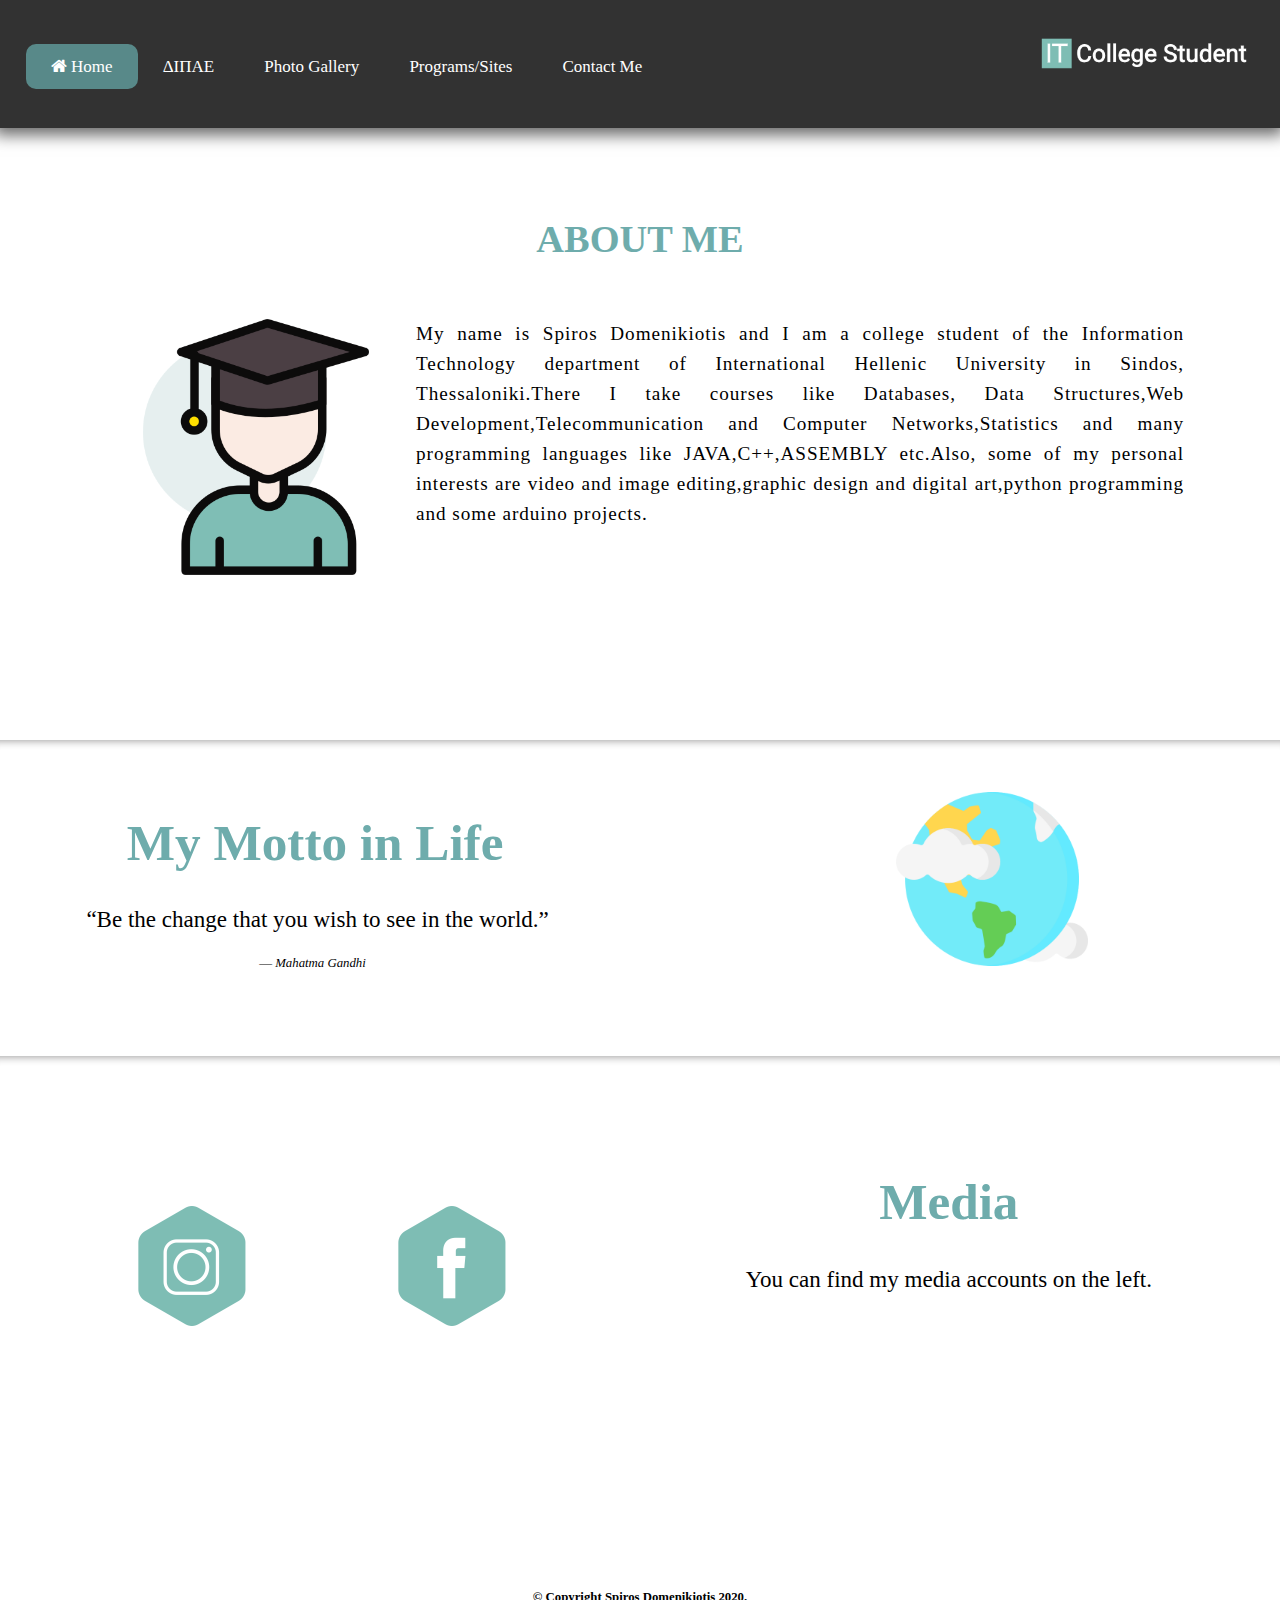
<file: index.html>
<!DOCTYPE html>
<html lang="en" dir="ltr">

<head>
  <meta charset="utf-8">
  <meta name="viewport" content="width=device-width, initial-scale=1.0">
  <title>Personal Site</title>
  <link rel="stylesheet" href="css/Style.css">
  <link rel="icon" href="Images++/SiteFavicon.ico">
  <link rel="stylesheet" href="https://cdnjs.cloudflare.com/ajax/libs/font-awesome/4.7.0/css/font-awesome.min.css">
  <script src="js/functions.js"></script>
</head>

<body>
  <!-- THIS IS THE NAVIGATION BAR -->
  <div class="NavigationBar" id="MyNavBar">
    <img src="Images++/HeaderPhoto.png" alt="Header Logo">
      <a href="index.html" class="active"><i class="fa fa-home" ></i> Home</a>
      <a href="page2.html">ΔΙΠΑΕ</a>
      <a href="page3.html">Photo Gallery</a>
      <a href="page4.html">Programs/Sites</a>
      <a href="ContactMe.html">Contact Me</a>
      <a href="javascript:void(0);" class="icon" onclick="myFunction()"><i class="fa fa-bars"></i> </a>
  </div>



  <!-- THIS IS THE FIRST TEXT PART OF THE HOME PAGE -->
  <div class="Body-Text1">
    <h1>ABOUT ME</h1>
    <img src="Images++/ProfilePhoto.png" alt="ProfilePhoto">
    <p>My name is Spiros Domenikiotis and I am a college student of the Information Technology department of International Hellenic
      University in Sindos, Thessaloniki.There I take courses like Databases, Data Structures,Web Development,Telecommunication and
      Computer Networks,Statistics and many programming languages like JAVA,C++,ASSEMBLY etc.Also, some of my personal interests are
      video and image editing,graphic design and digital art,python programming and some arduino projects.</p>
  </div>

  <!-- THIS IS THE SECOND TEXT PART OF THE HOME PAGE -->
  <div class="Body-Text2">
    <hr>
    <img src="Images++/earth.png" alt="EarthPhoto">
    <div class="BT2-p">
      <h1> My Motto in Life </h1>
      <p>“Be the change that you wish to see in the world.”</p>
      <p id="Italic-P"> ― Mahatma Gandhi </p>
    </div>
  </div>

  <!-- THIS IS THE FOOTER OF THE HOME PAGE -->
  <div class="Footer">
    <hr>
    <div class="Footer-Text">
      <h1>Media</h1>
      <p>You can find my media accounts on the left.</p>
    </div>
    <a href="https://www.instagram.com/spirosdomen/?hl=en" target="_blank"><img src="Images++/instagram.png"></a>
    <a href="https://www.facebook.com/spiros.domenikiotis" target="_blank"><img src="Images++/facebook.png"></a>
    <h4>© Copyright Spiros Domenikiotis 2020.</h4>
  </div>



</body>

</html>
</body>

</html>
</file>
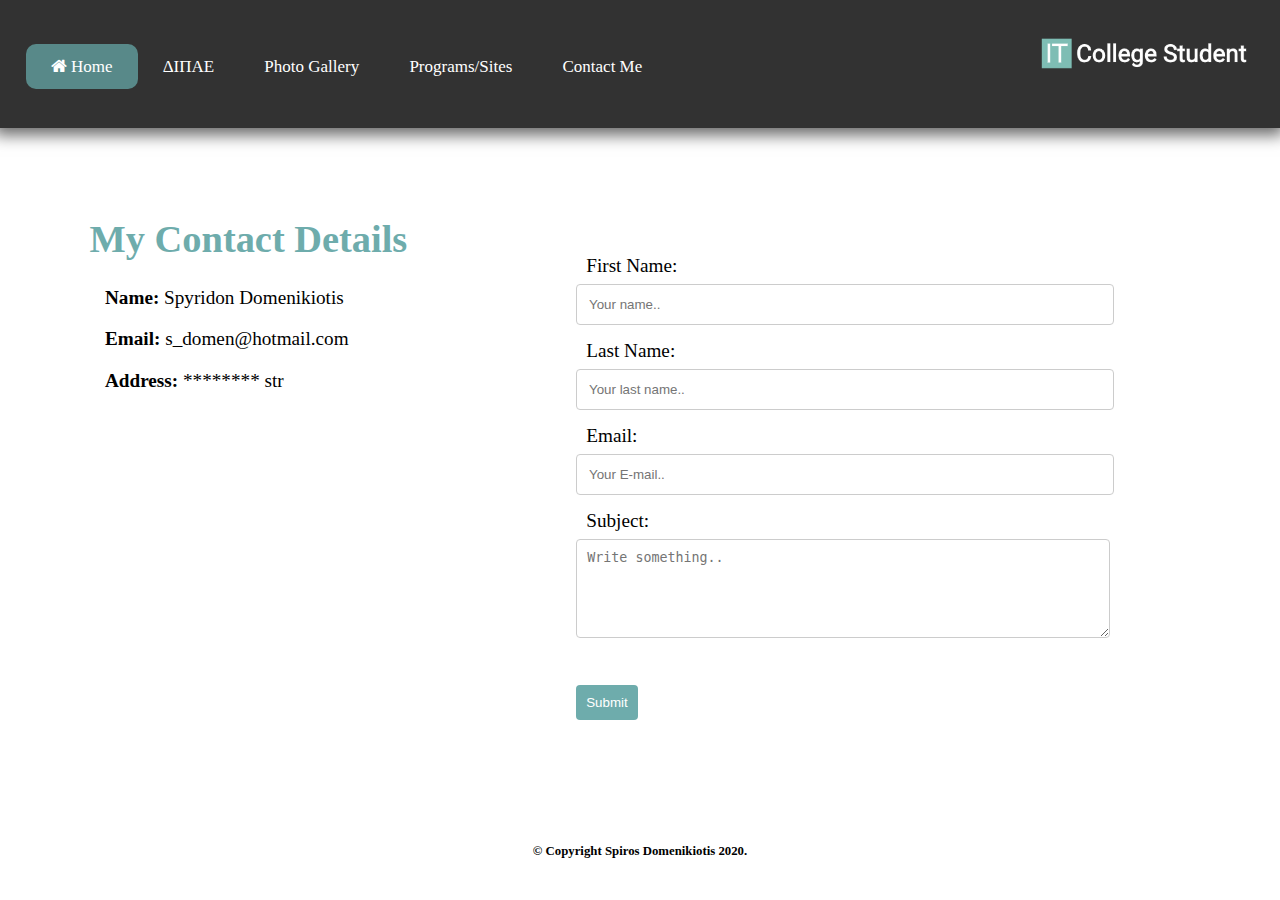
<file: ContactMe.html>
<!DOCTYPE html>
<html lang="en" dir="ltr">

<head>
  <meta charset="utf-8">
  <meta name="viewport" content="width=device-width, initial-scale=1.0">
  <title>Personal Site</title>
  <link rel="stylesheet" href="css/Style.css">
  <link rel="icon" href="Images++/SiteFavicon.ico">
  <link rel="stylesheet" href="https://cdnjs.cloudflare.com/ajax/libs/font-awesome/4.7.0/css/font-awesome.min.css">
  <script src="js/functions.js"></script>
</head>

<body>
  <!-- THIS IS THE NAVIGATION BAR -->
  <div class="NavigationBar" id="MyNavBar">
    <img src="Images++/HeaderPhoto.png" alt="Header Logo">
    <a href="index.html" class="active"><i class="fa fa-home" ></i> Home</a>
    <a href="page2.html">ΔΙΠΑΕ</a>
    <a href="page3.html">Photo Gallery</a>
    <a href="page4.html">Programs/Sites</a>
    <a href="ContactMe.html">Contact Me</a>
    <a href="javascript:void(0);" class="icon" onclick="myFunction()"><i class="fa fa-bars"></i> </a>
  </div>

  <div class="Contact-Details">
    <h1>My Contact Details</h1>
    <p><strong>Name:</strong> Spyridon Domenikiotis</p>
    <p><strong>Email:</strong> s_domen@hotmail.com</p>
    <p id="C-p2"><strong>Address:</strong> ******** str </p>
  </div>

  <div class="Email">
    <form action="mailto:s_domen@hotmail.com" method="post" enctype="text/plain">
    <label for="fname">First Name:</label>
    <input type="text" id="fname" name="firstname" placeholder="Your name..">

    <label for="lname">Last Name:</label>
    <input type="text" id="lname" name="lastname" placeholder="Your last name..">

    <label for="email">Email:</label>
    <input type="text" id="email" name="E-mail" placeholder="Your E-mail..">

    <label for="subject">Subject:</label>
    <textarea id="subject" name="subject" placeholder="Write something.."></textarea>

    <input id="submit" type="submit" value="Submit">
    </form>
  </div>

  <h4 id="Copyright">© Copyright Spiros Domenikiotis 2020.</h4>

</body>

</html>
</file>
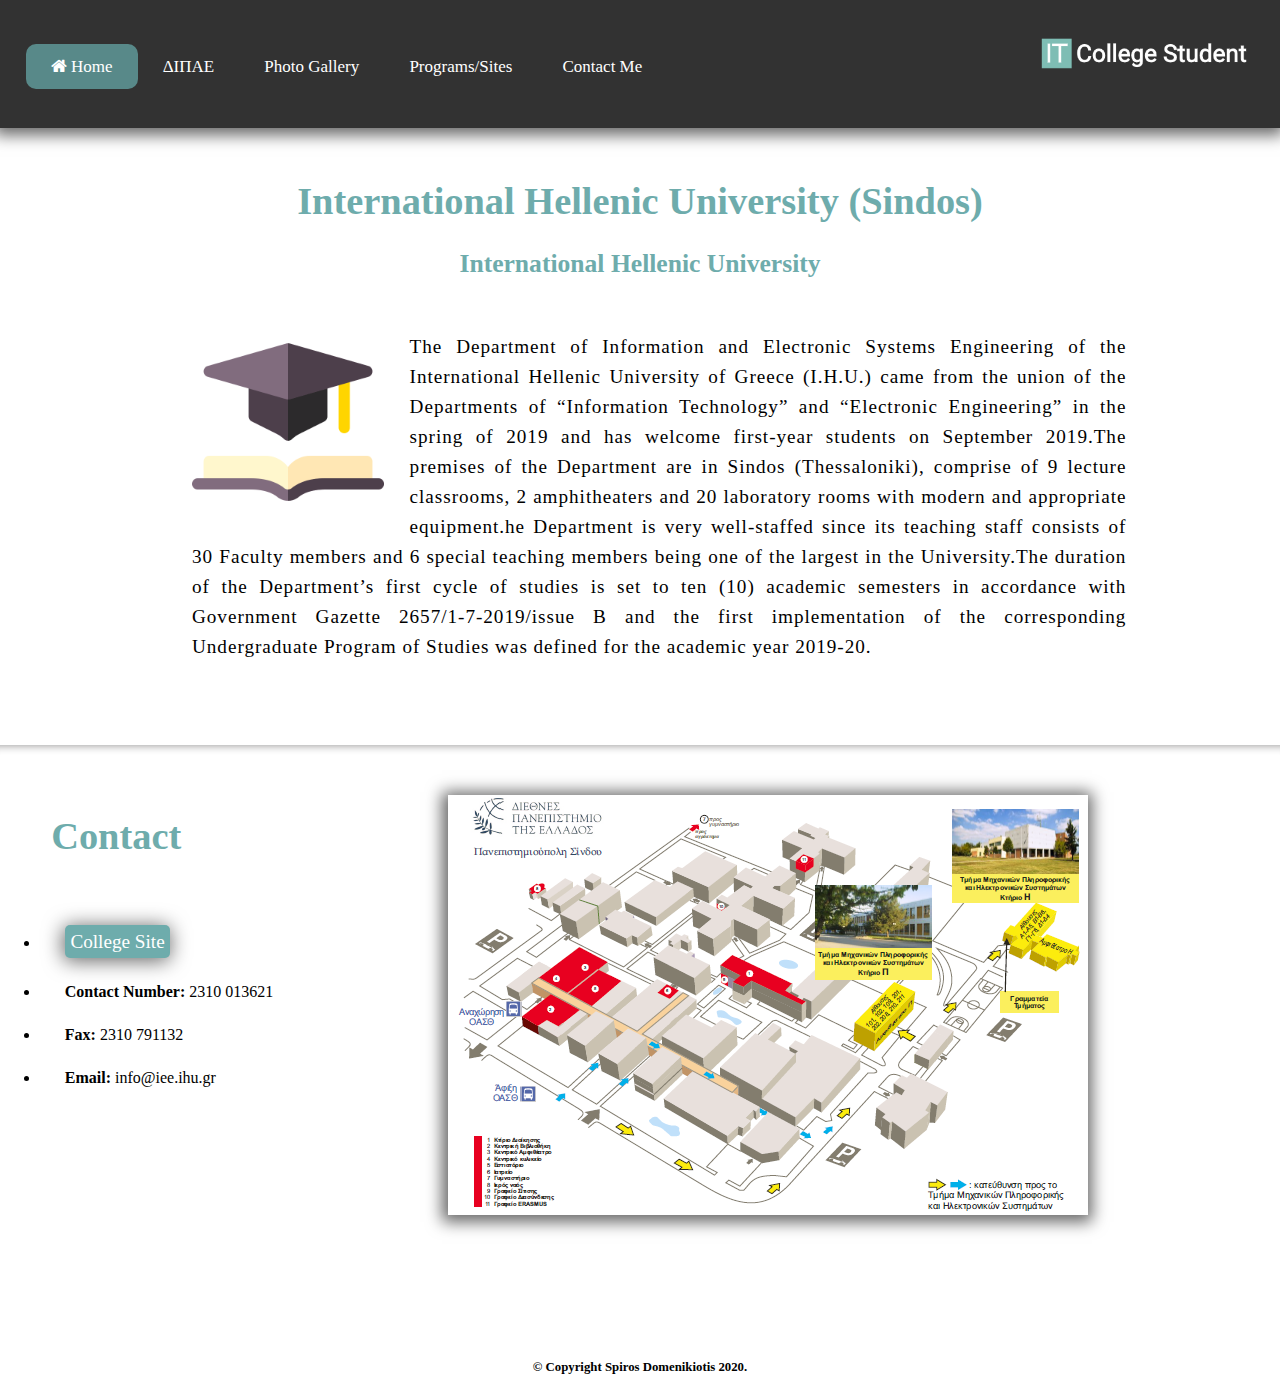
<file: Page2.html>
<!DOCTYPE html>
<html lang="en" dir="ltr">

<head>
  <meta charset="utf-8">
  <meta name="viewport" content="width=device-width, initial-scale=1.0">
  <title>Personal Site</title>
  <link rel="stylesheet" href="css/Style.css">
  <link rel="icon" href="Images++/SiteFavicon.ico">
  <link rel="stylesheet" href="https://cdnjs.cloudflare.com/ajax/libs/font-awesome/4.7.0/css/font-awesome.min.css">
  <script src="js/functions.js"></script>
</head>

<body>
  <!-- THIS IS THE NAVIGATION BAR -->
  <div class="NavigationBar" id="MyNavBar">
    <img src="Images++/HeaderPhoto.png" alt="Header Logo">
    <a href="index.html" class="active"><i class="fa fa-home" ></i> Home</a>
    <a href="page2.html">ΔΙΠΑΕ</a>
    <a href="page3.html">Photo Gallery</a>
    <a href="page4.html">Programs/Sites</a>
    <a href="ContactMe.html">Contact Me</a>
    <a href="javascript:void(0);" class="icon" onclick="myFunction()"><i class="fa fa-bars"></i> </a>
  </div>

  <!-- THIS IS THE INFORMATION DIV OF THE COLLEGE PAGE -->
  <div class="College">
    <h1> International Hellenic University (Sindos)</h1>
    <h2>International Hellenic University</h2>
    <img src="Images++/CollegePhoto.png" alt="College Photo">
    <p>The Department of Information and Electronic Systems Engineering of the International Hellenic University of Greece (I.H.U.) came from the union
      of the Departments of “Information Technology” and “Electronic Engineering” in the spring of 2019 and has welcome first-year students on
      September 2019.The premises of the Department are in Sindos (Thessaloniki), comprise of 9 lecture classrooms, 2 amphitheaters and 20 laboratory
      rooms with modern and appropriate equipment.he Department is very well-staffed since its teaching staff consists of 30 Faculty members and 6 special
      teaching members being one of the largest in the University.The duration of the Department’s first cycle of studies is set to ten (10) academic
      semesters in accordance with Government Gazette 2657/1-7-2019/issue B and the first implementation of the corresponding Undergraduate Program of
      Studies was defined for the academic year 2019-20.</p>
    <hr>
  </div>

  <div class="Contact-College">
    <img src="Images++/CollegeLocation.png" alt="College Location Photo">
    <h1>Contact</h1>
    <ul>
      <li><a class="college-link" href="https://www.iee.ihu.gr/en/about/" target="_blank">College Site</a></li>
      <li><strong>Contact Number:</strong> 2310 013621</li>
      <li><strong>Fax:</strong> 2310 791132</li>
      <li><strong>Email:</strong> info@iee.ihu.gr</li>
    </ul>
    <h4>© Copyright Spiros Domenikiotis 2020.</h4>
  </div>

</body>

</html>
</file>
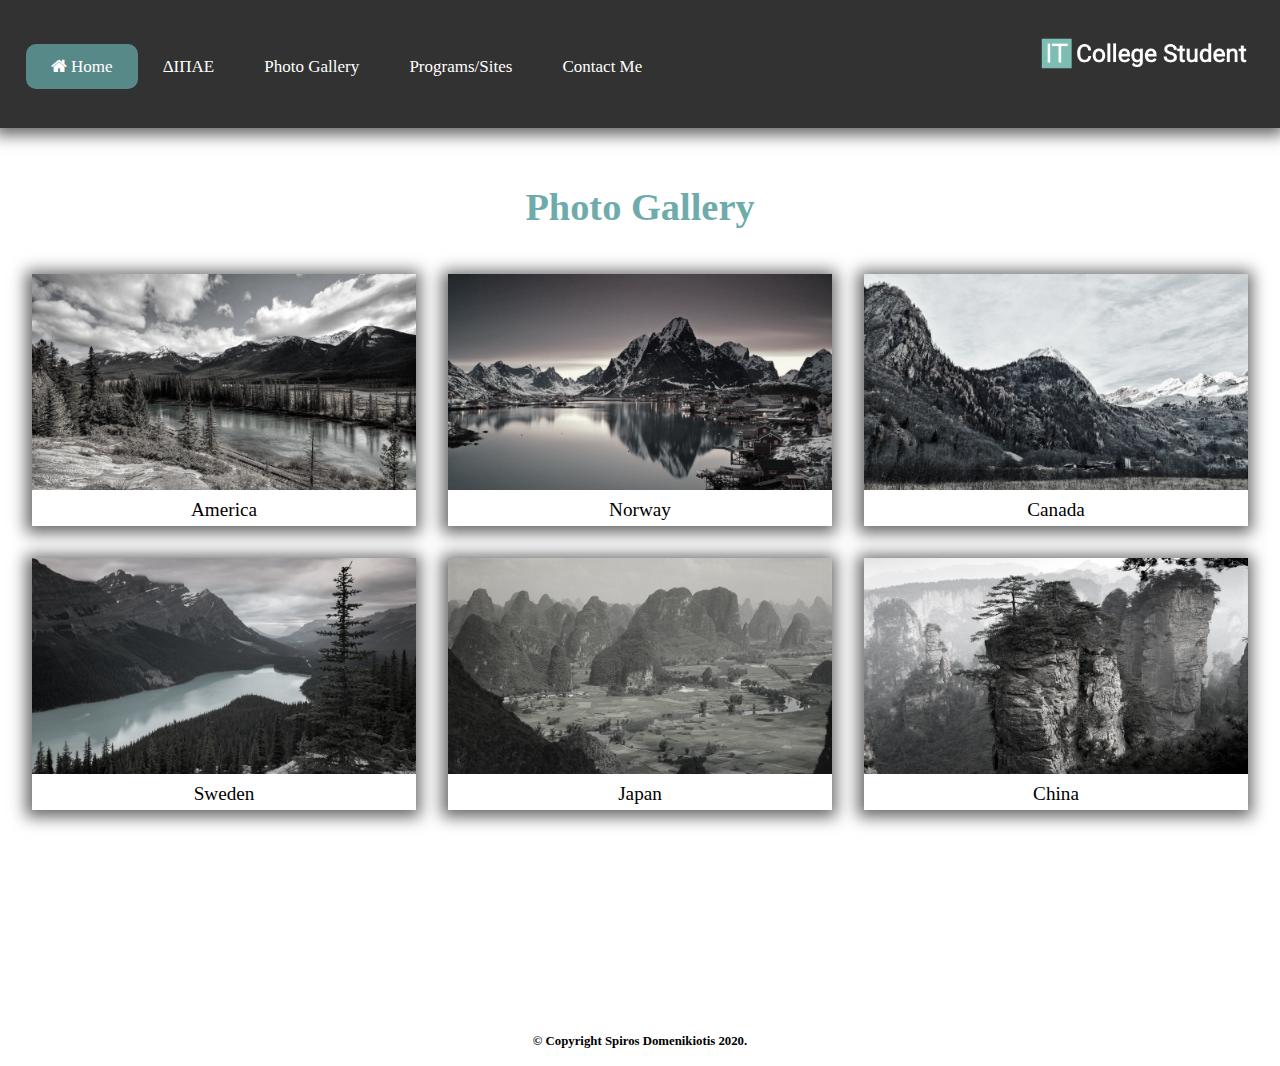
<file: Page3.html>
<!DOCTYPE html>
<html lang="en" dir="ltr">

<head>
  <meta charset="utf-8">
  <meta name="viewport" content="width=device-width, initial-scale=1.0">
  <title>Personal Site</title>
  <link rel="stylesheet" href="css/Style.css">
  <link rel="icon" href="Images++/SiteFavicon.ico">
  <link rel="stylesheet" href="https://cdnjs.cloudflare.com/ajax/libs/font-awesome/4.7.0/css/font-awesome.min.css">
  <script src="js/functions.js"></script>
</head>

<body>
  <!-- THIS IS THE NAVIGATION BAR -->
  <div class="NavigationBar" id="MyNavBar">
    <img src="Images++/HeaderPhoto.png" alt="Header Logo">
    <a href="index.html" class="active"><i class="fa fa-home" ></i> Home</a>
    <a href="page2.html">ΔΙΠΑΕ</a>
    <a href="page3.html">Photo Gallery</a>
    <a href="page4.html">Programs/Sites</a>
    <a href="ContactMe.html">Contact Me</a>
    <a href="javascript:void(0);" class="icon" onclick="myFunction()"><i class="fa fa-bars"></i> </a>
  </div>

  <div class="Photo-Gallery">
    <h1>Photo Gallery</h1>
    <div class="gallery">
      <a target="_blank" href="Images++/pic1.jpg">
        <img src="Images++/pic1.jpg" alt="Cinque Terre">
      </a>
      <div class="desc">America</div>
    </div>

    <div class="gallery">
      <a target="_blank" href="Images++/pic2.jpg">
        <img src="Images++/pic2.jpg" alt="Forest">
      </a>
      <div class="desc">Norway</div>
    </div>

    <div class="gallery">
      <a target="_blank" href="Images++/pic3.jpg">
        <img src="Images++/pic3.jpg" alt="Northern Lights">
      </a>
      <div class="desc">Canada</div>
    </div>

    <div class="gallery">
      <a target="_blank" href="Images++/pic4.jpg">
        <img src="Images++/pic4.jpg" alt="Mountains">
      </a>
      <div class="desc">Sweden</div>
    </div>

    <div class="gallery">
      <a target="_blank" href="Images++/pic5.jpg">
        <img src="Images++/pic5.jpg" alt="Mountains">
      </a>
      <div class="desc">Japan</div>
    </div>

    <div class="gallery">
      <a target="_blank" href="Images++/pic6.jpg">
        <img src="Images++/pic6.jpg" alt="Mountains">
      </a>
      <div class="desc">China</div>
    </div>
  </div>

  <h4 id="Copyright">© Copyright Spiros Domenikiotis 2020.</h4>
</body>

</html>
</file>
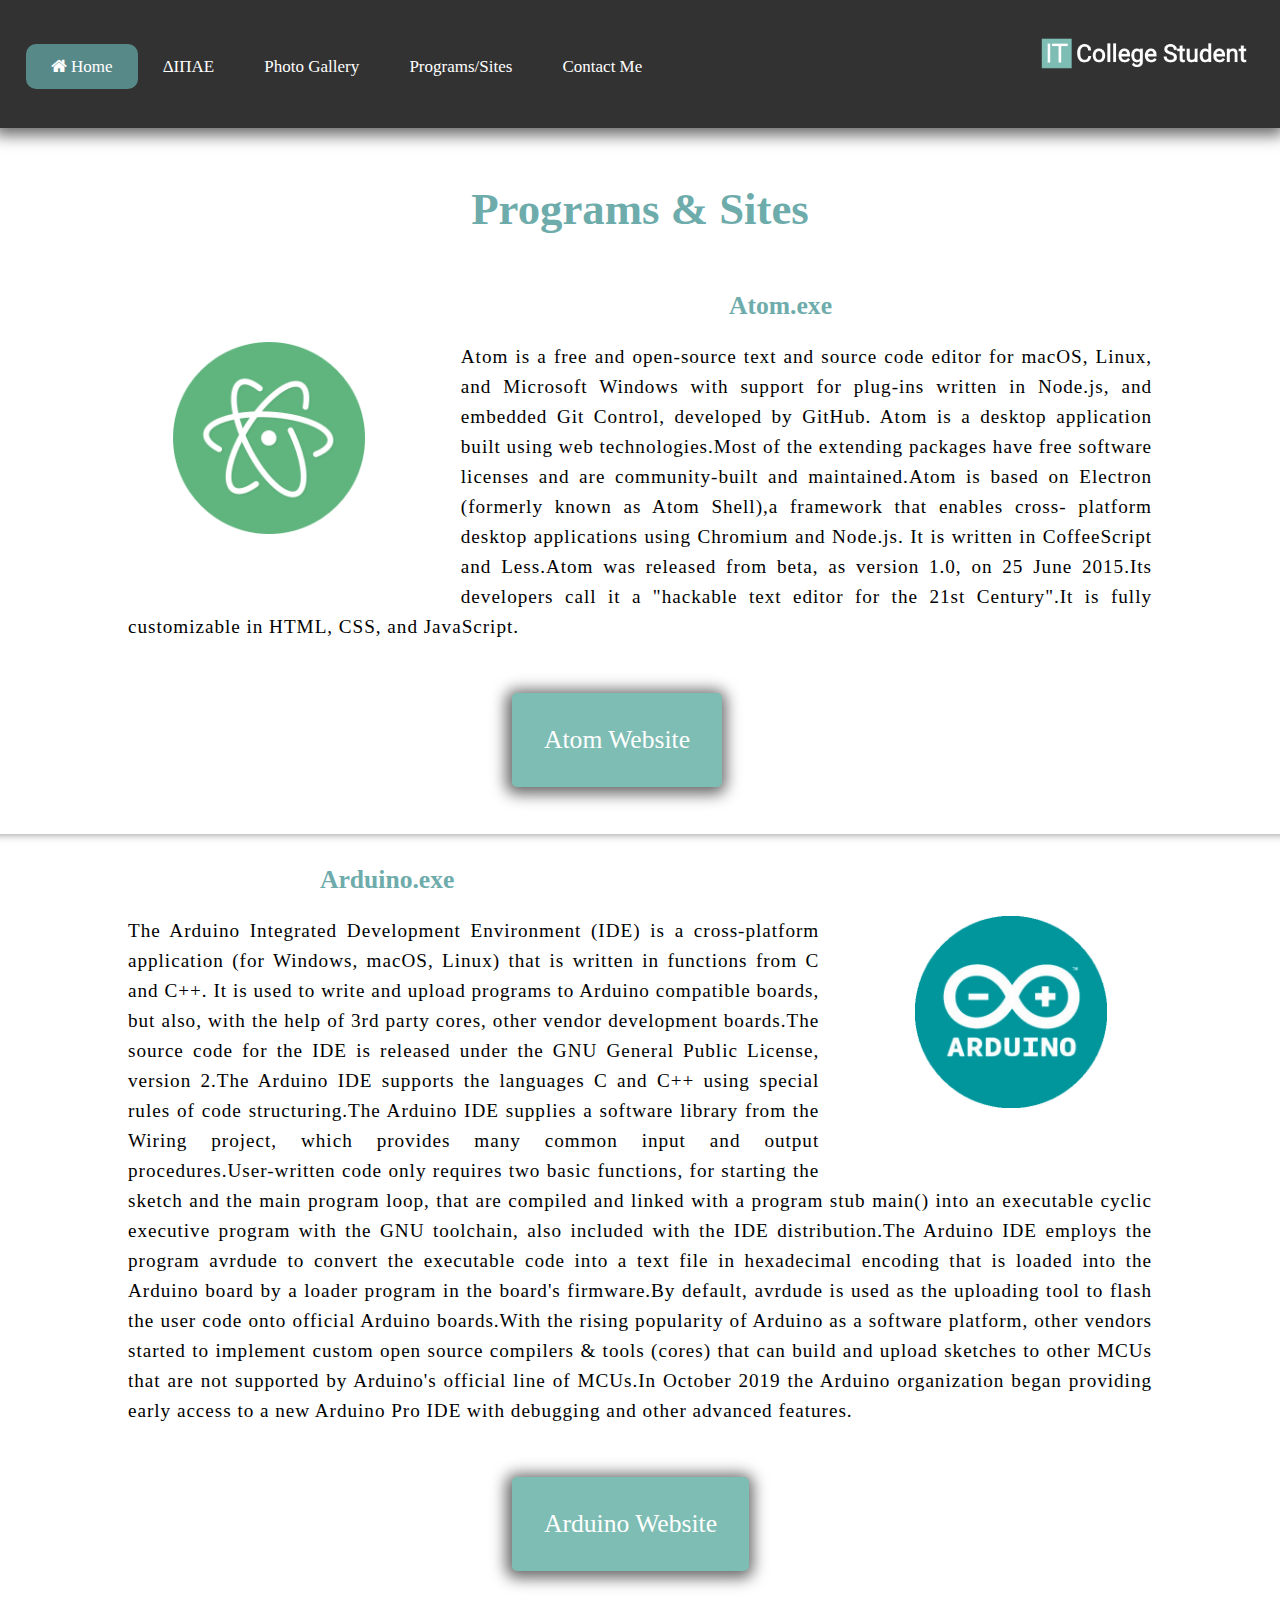
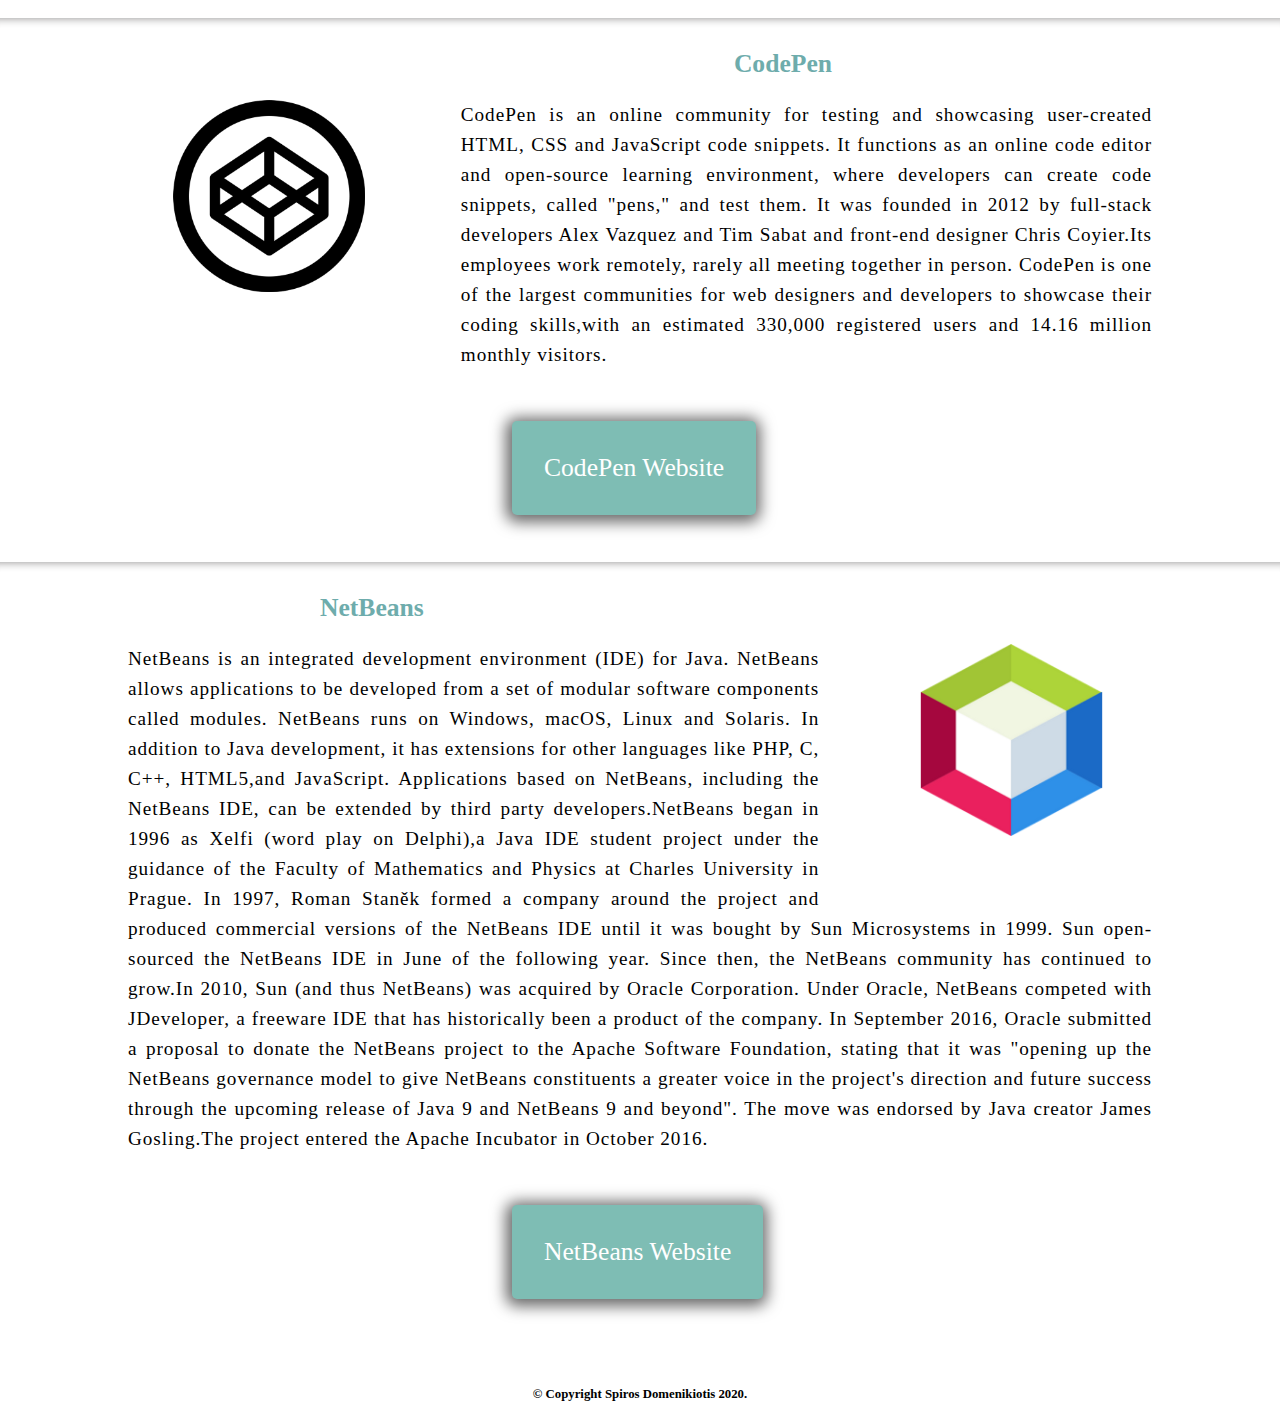
<file: Page4.html>
<!DOCTYPE html>
<html lang="en" dir="ltr">

<head>
  <meta charset="utf-8">
  <meta name="viewport" content="width=device-width, initial-scale=1.0">
  <title>Personal Site</title>
  <link rel="stylesheet" href="css/Style.css">
  <link rel="icon" href="Images++/SiteFavicon.ico">
  <link rel="stylesheet" href="https://cdnjs.cloudflare.com/ajax/libs/font-awesome/4.7.0/css/font-awesome.min.css">
  <script src="js/functions.js"></script>
</head>

<body>
  <!-- THIS IS THE NAVIGATION BAR -->
  <div class="NavigationBar" id="MyNavBar">
    <img src="Images++/HeaderPhoto.png" alt="Header Logo">
    <a href="index.html" class="active"><i class="fa fa-home" ></i> Home</a>
    <a href="page2.html">ΔΙΠΑΕ</a>
    <a href="page3.html">Photo Gallery</a>
    <a href="page4.html">Programs/Sites</a>
    <a href="ContactMe.html">Contact Me</a>
    <a href="javascript:void(0);" class="icon" onclick="myFunction()"><i class="fa fa-bars"></i> </a>
  </div>

  <h1 class="main-title">Programs & Sites</h1>
  <div class="Icon-Left">
    <h2>Atom.exe</h2>
    <img src="Images++/atom.png" alt="Atom Program">
    <p>Atom is a free and open-source text and source code editor for macOS, Linux, and Microsoft Windows with support for plug-ins written in Node.js,
      and embedded Git Control, developed by GitHub. Atom is a desktop application built using web technologies.Most of the extending packages have free
      software licenses and are community-built and maintained.Atom is based on Electron (formerly known as Atom Shell),a framework that enables cross-
      platform desktop applications using Chromium and Node.js. It is written in CoffeeScript and Less.Atom was released from beta, as version 1.0, on
      25 June 2015.Its developers call it a "hackable text editor for the 21st Century".It is fully customizable in HTML, CSS, and JavaScript.</p>
    <a href="https://atom.io/" target="_blank">Atom Website</a>
  </div>
  <hr>

  <div class="Icon-Right">
    <h2>Arduino.exe</h2>
    <img src="Images++/arduino.png" alt="Arduino Program">
    <p>The Arduino Integrated Development Environment (IDE) is a cross-platform application (for Windows, macOS, Linux) that is written in functions from C
      and C++. It is used to write and upload programs to Arduino compatible boards, but also, with the help of 3rd party cores, other vendor development
      boards.The source code for the IDE is released under the GNU General Public License, version 2.The Arduino IDE supports the languages C and C++ using
      special rules of code structuring.The Arduino IDE supplies a software library from the Wiring project, which provides many common input and output
      procedures.User-written code only requires two basic functions, for starting the sketch and the main program loop, that are compiled and linked with
      a program stub main() into an executable cyclic executive program with the GNU toolchain, also included with the IDE distribution.The Arduino IDE
      employs the program avrdude to convert the executable code into a text file in hexadecimal encoding that is loaded into the Arduino board by a loader
      program in the board's firmware.By default, avrdude is used as the uploading tool to flash the user code onto official Arduino boards.With the rising
      popularity of Arduino as a software platform, other vendors started to implement custom open source compilers & tools (cores) that can build and upload
      sketches to other MCUs that are not supported by Arduino's official line of MCUs.In October 2019 the Arduino organization began providing early access
      to a new Arduino Pro IDE with debugging and other advanced features. </p>
    <a href="https://www.arduino.cc/" target="_blank">Arduino Website</a>
  </div>
  <hr>

  <div class="Icon-Left">
    <h2>CodePen</h2>
    <img src="Images++/codepen.png" alt="CodePen Site">
    <p>CodePen is an online community for testing and showcasing user-created HTML, CSS and JavaScript code snippets. It functions as an online code editor and open-source
      learning environment, where developers can create code snippets, called "pens," and test them. It was founded in 2012 by full-stack developers Alex Vazquez and Tim Sabat
      and front-end designer Chris Coyier.Its employees work remotely, rarely all meeting together in person. CodePen is one of the largest communities for web designers and
      developers to showcase their coding skills,with an estimated 330,000 registered users and 14.16 million monthly visitors.</p>
    <a href="https://codepen.io/" target="_blank">CodePen Website</a>
  </div>
  <hr>

  <div class="Icon-Right">
    <h2>NetBeans</h2>
    <img src="Images++/netbeans.png" alt="NetBeans Program">
    <p>NetBeans is an integrated development environment (IDE) for Java. NetBeans allows applications to be developed from a set of modular software components
      called modules. NetBeans runs on Windows, macOS, Linux and Solaris. In addition to Java development, it has extensions for other languages like PHP, C, C++,
      HTML5,and JavaScript. Applications based on NetBeans, including the NetBeans IDE, can be extended by third party developers.NetBeans began in 1996 as Xelfi
      (word play on Delphi),a Java IDE student project under the guidance of the Faculty of Mathematics and Physics at Charles University in Prague. In 1997, Roman
      Staněk formed a company around the project and produced commercial versions of the NetBeans IDE until it was bought by Sun Microsystems in 1999. Sun open-sourced
      the NetBeans IDE in June of the following year. Since then, the NetBeans community has continued to grow.In 2010, Sun (and thus NetBeans) was acquired by Oracle
      Corporation. Under Oracle, NetBeans competed with JDeveloper, a freeware IDE that has historically been a product of the company. In September 2016, Oracle submitted
      a proposal to donate the NetBeans project to the Apache Software Foundation, stating that it was "opening up the NetBeans governance model to give NetBeans constituents
      a greater voice in the project's direction and future success through the upcoming release of Java 9 and NetBeans 9 and beyond". The move was endorsed by Java
      creator James Gosling.The project entered the Apache Incubator in October 2016.</p>
    <a href="https://netbeans.org/" target="_blank">NetBeans Website</a>
  </div>

  <h4 id="Copyright">© Copyright Spiros Domenikiotis 2020.</h4>
</body>

</html>
</file>
<file: css/Style.css>
/*------------------------------------------------------ General -------------------------------------------------*/
body {
  background-color: #FFFFFF;
  margin: 0;
}

hr {
  border: 0;
  box-shadow: 0 10px 10px -10px #8c8b8b inset;
  height: 10px;
}

/*------------------------------------------------------ Navigation Bar --------------------------------------------*/
.NavigationBar {
   background-color: #323232;
   box-shadow: -1px 2px 15px 5px rgba(0, 0, 0, 0.6);
   overflow: hidden;
   padding: 2% 0 2% 2%;
}

.NavigationBar img {
  float: right;
  width: 20%;
}

.NavigationBar a {
   float: left;
   display: block;
   border-radius: 10px;
   color: #FFFFFF;
   text-align: center;
   padding: 1% 2% 1% 2%;
   margin-top: 1.5%;
   text-decoration: none;
   font-size: 17px;
}

.NavigationBar a:hover {
 background-color: #7ebdb4;
}

.active {
 background-color: #588989;
 color: #FFFFFF;
}

.NavigationBar .icon {
  display: none;
}

@media screen and (max-width: 786px) {
  .NavigationBar img {
    float: left;
    display: none;
  }
}

@media screen and (max-width: 600px) {
  .NavigationBar a:not(:first-child) {display: none;}
  .NavigationBar a.icon {
    float: right;
    display: block;
  }
}

@media screen and (max-width: 600px) {
  .NavigationBar.responsive {position: relative;}
  .NavigationBar.responsive a.icon {
    position: absolute;
    right: 0;
    top: 3.75%;
  }
  .NavigationBar.responsive a {
    float: none;
    display: block;
    text-align: left;
  }
}


/*------------------------------------------------------ Home Page -------------------------------------------------*/
/*------------------------------------------------------ Body-Text1 ------------------------------------------------*/
.Body-Text1 {
  padding-top: 5%;
  height: 540px;
}

.Body-Text1 h1 {
  color: #6eacac;
  text-align: center;
  font-size: 3vw;
}

.Body-Text1 img {
  float: left;
  padding: 0 0 0 7.5%;
  max-width: 25%;
  height: auto;
}

.Body-Text1 p {
  font-size: 1.5vw;
  letter-spacing: 0.05em;
  line-height: 30px;
  padding: 2.5% 7.5% 0 10%;
  text-align: justify;
}

@media only screen and (max-width: 600px) {
  .Body-Text1 {
    height: 300px;
  }
}

/*------------------------------------------------------ Body-Text2 -------------------------------------------------*/
.Body-Text2 {
  height: 30%;
}

.Body-Text2 img {
  float: right;
  padding: 2% 15% 0 0;
  max-width: 15%;
  height: auto;
}

.BT2-p {
  width: 45%;
}

.BT2-p h1 {
  color: #6eacac;
  font-size: 4vw;
  padding-left: 22%;
  padding-top: 5%;
}

.BT2-p p {
  font-size: 1.8vw;
  padding-left: 15%;
}

.BT2-p #Italic-P {
  font-style: italic;
  font-size: 1vw;
  padding-left: 45%;
}

/*------------------------------------------------------ Footer -------------------------------------------------*/
.Footer {
  padding-top: 5%;
  height: 40%;
}

.Footer img {
  padding: 10% 0 0 10%;
  width: 10%
}

.Footer-Text {
  float: right;
  padding: 5% 10% 0 0;
  text-align: center;
}

.Footer-Text h1 {
  color: #6eacac;
  font-size: 4vw;
}

.Footer h4 {
  margin-top: 20%;
  text-align: center;
  font-size: 1vw;
}

.Footer-Text p {
  font-size: 1.8vw;
}

@media screen and (max-width: 600px) {
  .Footer img {
    width: 7.5%
  }
}

/*------------------------------------------------------ DIPAE PAGE -------------------------------------------------*/
.College h1{
  color: #6eacac;
  text-align: center;
  padding: 2% 0 0 0;
  font-size: 3vw;
}

.College h2{
  color: #6eacac;
  text-align: center;
  font-size: 2vw;
}

.College img {
  float: left;
  padding: 2% 2% 0 15%;
  max-width: 15%;
  height: auto;
}

.College p {
  font-size: 1.5vw;
  letter-spacing: 0.05em;
  line-height: 30px;
  padding: 2.5% 12% 5% 15%;
  text-align: justify;
}

.Contact-College img {
  box-shadow: -1px 2px 15px 5px rgba(0, 0, 0, 0.6);
  float: right;
  margin: 2.5% 15% 0 0;
  width: 50%;
}

.Contact-College ul {
  padding-bottom: 20%;
}

.Contact-College li {
  font-size: 1.25vw;
  padding: 2% 0 0 2%;
  width: 45%;
}

.Contact-College h1{
  color: #6eacac;
  display: inline-block;
  padding: 2% 0 0 4%;
  text-align: left;
  font-size: 3vw;
}

.Contact-College h4 {
  text-align: center;
  font-size: 1vw;
}

.Contact-College a:link {
  background-color: #6eacac;
  border-radius: 5px;
  color: #FFFFFF;
  padding: 1% 1%;
  text-align: center;
  text-decoration: none;
  display: inline-block;
  font-size: 1.5vw;
  box-shadow: -1px 2px 20px 1px rgba(0, 0, 0, 0.6);
}

.Contact-College a:visited {
  background-color: #6eacac;
  border-radius: 5px;
  color: #FFFFFF;
  padding: 1% 1%;
  text-align: center;
  text-decoration: none;
  display: inline-block;
  font-size: 1.5vw;
  box-shadow: -1px 2px 20px 1px rgba(0, 0, 0, 0.6);
}

.Contact-College a:hover {
  background-color: #6eacac;
}

.Contact-College a:active {
  background-color: #6eacac;
}


/*------------------------------------------------------ PHOTO GALLERY PAGE -------------------------------------------------*/
.Photo-Gallery {
  height: 65vw;
}

.Photo-Gallery h1 {
  color: #6eacac;
  font-size: 3vw;
  padding: 2.5% 0 1.5% 0;
  text-align: center;
}

.gallery {
  box-shadow: -1px 2px 15px 5px rgba(0, 0, 0, 0.6);
  float: left;
  margin: 0 0 2.5% 2.5%;
  width: 30%;
}

.gallery img {
  filter: grayscale(90%);
  width: 100%;
  height: auto;
}

.gallery :hover {
  filter: grayscale(0%);
  transition: 1s;
  transform: scale(1.05,1.05);
}

.desc {
  font-size: 1.5vw;
  font-family: 'Just Another Hand', cursive;
  padding: 1.25%;
  text-align: center;
}

#Copyright {
  font-size: 1vw;
  padding-top: 2.5%;
  text-align: center;
}

/*------------------------------------------------------ PROGRAMS PAGE -------------------------------------------------*/
.main-title {
  color: #6eacac;
  font-size: 3.5vw;
  padding: 2% 0 2% 0 ;
  text-align: center;
}

/*------------------------------------------------------ PROGRAMS ON THE LEFT ------------------------------------------*/
.Icon-Left a:link {
  background-color: #7ebdb4;
  color: white;
  border-radius: 5px;
  padding: 2.5% 2.5%;
  text-align: center;
  text-decoration: none;
  display: inline-block;
  margin:  0 0 3% 40% ;
  font-size: 2vw;
  box-shadow: -1px 2px 15px 5px rgba(0, 0, 0, 0.6);
}

.Icon-Left a:visited {
  background-color: #7ebdb4;
  color: white;
  border-radius: 5px;
  padding: 2.5% 2.5%;
  text-align: center;
  text-decoration: none;
  display: inline-block;
  margin:  0 0 3% 40% ;
  font-size: 2vw;
  box-shadow: -1px 2px 15px 5px rgba(0, 0, 0, 0.6);
}

.Icon-Left a:hover {
  background-color: #6eacac;
}
.Icon-Left a:active {
  background-color: #6eacac;
}

.Icon-Left img {
  float: left;
  padding: 0 7.5% 4% 13.5%;
  max-width: 15%;
  height: auto;
}

.Icon-Left h2 {
  color: #6eacac;
  font-size: 2vw;
  padding-right: 35%;
  text-align: right;
}

.Icon-Left p {
  font-size: 1.5vw;
  letter-spacing: 0.05em;
  line-height: 30px;
  padding: 0 10% 2.5% 10%;
  text-align: justify;
}

@media screen and (max-width: 600px) {
  .Icon-Left {
    height: 350px;
  }
}

/*------------------------------------------------------ PROGRAMS ON THE RIGHT ------------------------------------------*/
.Icon-Right a:link {
  background-color: #7ebdb4;
  color: white;
  border-radius: 5px;
  padding: 2.5% 2.5%;
  text-align: center;
  text-decoration: none;
  display: inline-block;
  margin:  0 0 3% 40% ;
  font-size: 2vw;
  box-shadow: -1px 2px 15px 5px rgba(0, 0, 0, 0.6);
}

.Icon-Right a:visited {
  background-color: #7ebdb4;
  color: white;
  border-radius: 5px;
  padding: 2.5% 2.5%;
  text-align: center;
  text-decoration: none;
  display: inline-block;
  margin:  0 0 3% 40% ;
  font-size: 2vw;
  box-shadow: -1px 2px 15px 5px rgba(0, 0, 0, 0.6);
}

.Icon-Right a:hover {
  background-color: #6eacac;
}

.Icon-Right a:active {
  background-color: #6eacac;
}

.Icon-Right img {
  float: right;
  padding: 0 13.5% 4% 7.5%;
  max-width: 15%;
  height: auto;
}

.Icon-Right h2 {
  color: #6eacac;
  font-size: 2vw;
  padding-left: 25%;
  text-align: left;
}

.Icon-Right p {
  font-size: 1.5vw;
  letter-spacing: 0.05em;
  line-height: 30px;
  padding: 0 10% 2.5% 10%;
  text-align: justify;
}

@media screen and (max-width: 600px) {
  .Icon-Right {
    height: 650px;
  }
}

/*------------------------------------------------------ ContactMe PAGE -----------------------------------------------------*/
.Contact-Details {
  padding: 5% 0 30% 5%;
  width: 40%;
  display: inline-block;
}

@media screen and (max-width: 600px) {
  .Contact-Details {
    padding: 5% 0 60% 5%;
  }
}

.Contact-Details h1 {
  color: #6eacac;
  font-size: 3vw;
  padding: 0 0 0 5%;
}

.Contact-Details p {
  font-size: 1.5vw;
  padding: 0 0 0 8%;
}

#C-p2 {
  font-size: 1.5vw;
  padding: 0 0 0 8%;
}

/*-------------------------------------------------------------------------------------------------*/
.Email {
  font-size: 1.5vw;
  width: 40%;
  float: right;
  padding: 10% 15% 0 0;
}

.Email label {
  padding: 2%;
}

.Email #fname,#lname {
  width: 100%;
  padding: 12px;
  border: 1px solid #ccc;
  border-radius: 4px;
  margin-top: 6px;
  margin-bottom: 16px;
  resize: vertical;
}

.Email #email {
  width: 100%;
  padding: 12px;
  border: 1px solid #ccc;
  border-radius: 4px;
  margin-top: 6px;
  margin-bottom: 16px;
  resize: vertical;
}

.Email #subject {
  width: 100%;
  height: 6vw;
  padding: 2%;
  border: 1px solid #ccc;
  border-radius: 4px;
  margin-top: 6px;
  margin-bottom: 16px;
  resize: vertical;
}

.Email #submit {
  background-color: #6eacac;
  color: #FFFFFF;
  padding: 2% 2% 2% 2%;
  border: none;
  border-radius: 4px;
  cursor: pointer;
  margin: 5% 0 10% 0;
}

.Email #submit :hover {
  background-color: #6eacac;
}
</file>
